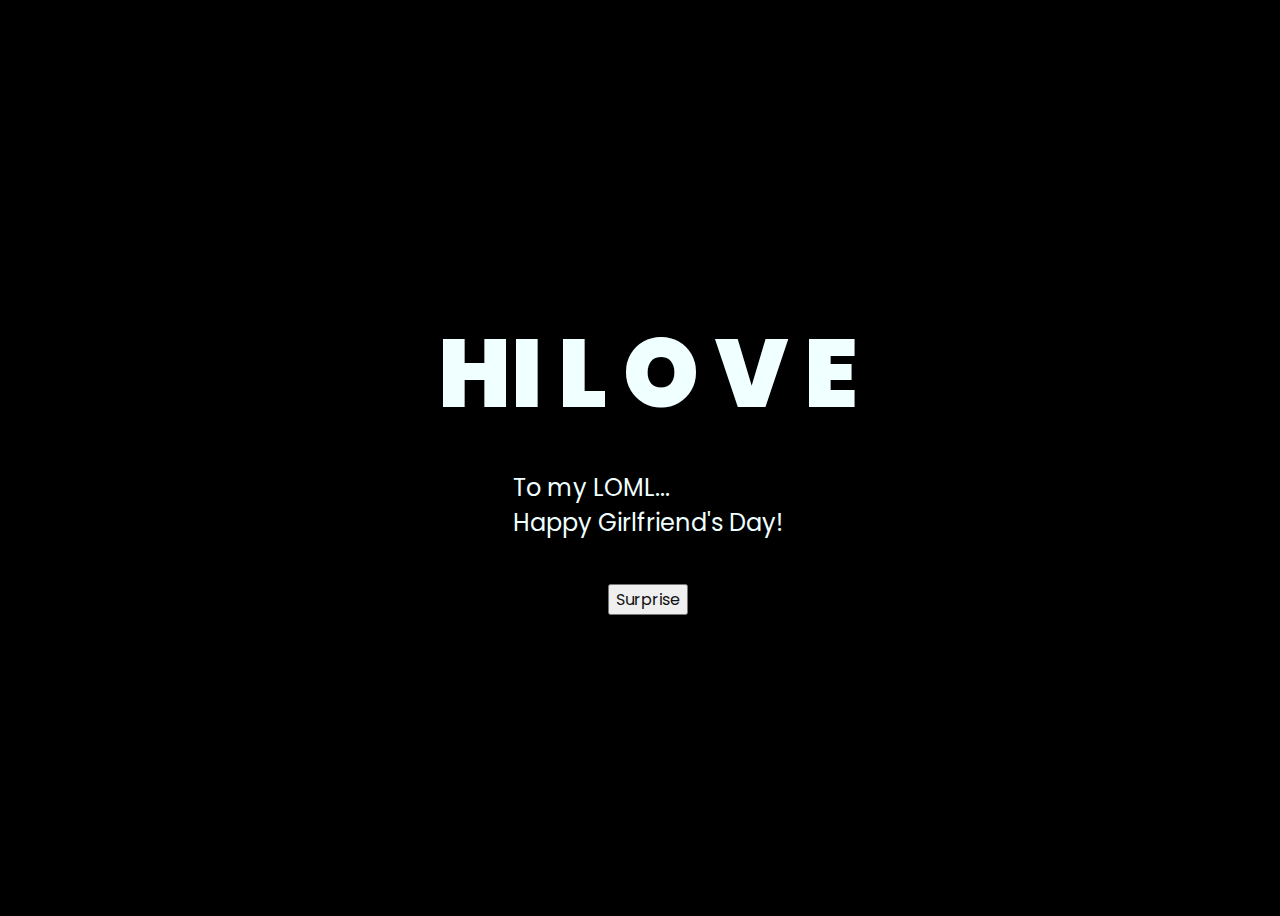
<file: index.html>
<!DOCTYPE html>
<html lang="en">

<head>
    <meta charset="UTF-8">
    <meta http-equiv="X-UA-Compatible" content="IE=edge">
    <meta name="viewport" content="width=device-width, initial-scale=1.0">
    <link rel="stylesheet" href="style.css">
    <link rel="icon" href="flowers.png" type="image/x-icon">
    <title>Flowers</title>
</head>

<body>
    <div class="greetings">
        <!-- silahkan menambah kata sesuai keinginan dengan <span>text...</span -->
        <span>HI</span>
        <span>L</span>
        <span>O</span>
        <span>V</span>
        <span>E</span>
    </div>
    <div class="description">

        <p>To my LOML... <br>
            Happy Girlfriend's Day! <br>
            <span></span>
        </p>

    </div>
    </div>
    <div class="button">
        <button>
            <a href="flower.html">Surprise</a>
        </button>

    </div>
</body>

</html>
</file>
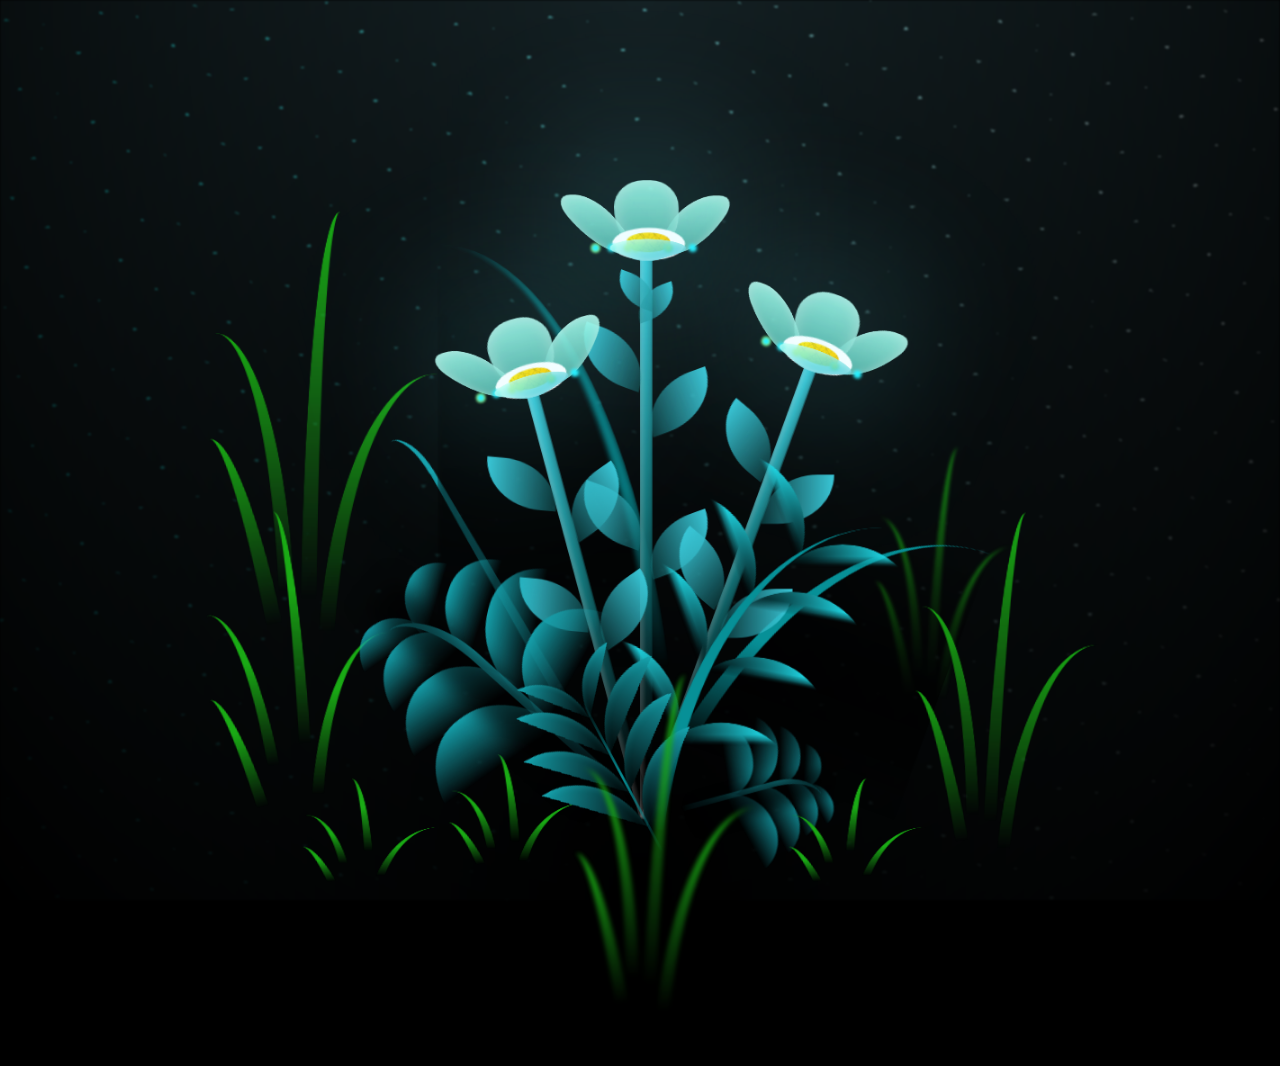
<file: flower.html>
<!DOCTYPE html>
<html lang="en">

<head>
    <meta charset="UTF-8">
    <meta http-equiv="X-UA-Compatible" content="IE=edge">
    <meta name="viewport" content="width=device-width, initial-scale=1.0">
    <link rel="stylesheet" href="main.css">
    <link rel="icon" href="flowers.png" type="image/x-icon">
    <title>Flowers for my Girlfriend</title>
</head>

<body class="container">
    <div class="night"></div>
    <div class="flowers">
        <div class="flower flower--1">
            <div class="flower__leafs flower__leafs--1">
                <div class="flower__leaf flower__leaf--1"></div>
                <div class="flower__leaf flower__leaf--2"></div>
                <div class="flower__leaf flower__leaf--3"></div>
                <div class="flower__leaf flower__leaf--4"></div>
                <div class="flower__white-circle"></div>

                <div class="flower__light flower__light--1"></div>
                <div class="flower__light flower__light--2"></div>
                <div class="flower__light flower__light--3"></div>
                <div class="flower__light flower__light--4"></div>
                <div class="flower__light flower__light--5"></div>
                <div class="flower__light flower__light--6"></div>
                <div class="flower__light flower__light--7"></div>
                <div class="flower__light flower__light--8"></div>

            </div>
            <div class="flower__line">
                <div class="flower__line__leaf flower__line__leaf--1"></div>
                <div class="flower__line__leaf flower__line__leaf--2"></div>
                <div class="flower__line__leaf flower__line__leaf--3"></div>
                <div class="flower__line__leaf flower__line__leaf--4"></div>
                <div class="flower__line__leaf flower__line__leaf--5"></div>
                <div class="flower__line__leaf flower__line__leaf--6"></div>
            </div>
        </div>

        <div class="flower flower--2">
            <div class="flower__leafs flower__leafs--2">
                <div class="flower__leaf flower__leaf--1"></div>
                <div class="flower__leaf flower__leaf--2"></div>
                <div class="flower__leaf flower__leaf--3"></div>
                <div class="flower__leaf flower__leaf--4"></div>
                <div class="flower__white-circle"></div>

                <div class="flower__light flower__light--1"></div>
                <div class="flower__light flower__light--2"></div>
                <div class="flower__light flower__light--3"></div>
                <div class="flower__light flower__light--4"></div>
                <div class="flower__light flower__light--5"></div>
                <div class="flower__light flower__light--6"></div>
                <div class="flower__light flower__light--7"></div>
                <div class="flower__light flower__light--8"></div>

            </div>
            <div class="flower__line">
                <div class="flower__line__leaf flower__line__leaf--1"></div>
                <div class="flower__line__leaf flower__line__leaf--2"></div>
                <div class="flower__line__leaf flower__line__leaf--3"></div>
                <div class="flower__line__leaf flower__line__leaf--4"></div>
            </div>
        </div>

        <div class="flower flower--3">
            <div class="flower__leafs flower__leafs--3">
                <div class="flower__leaf flower__leaf--1"></div>
                <div class="flower__leaf flower__leaf--2"></div>
                <div class="flower__leaf flower__leaf--3"></div>
                <div class="flower__leaf flower__leaf--4"></div>
                <div class="flower__white-circle"></div>

                <div class="flower__light flower__light--1"></div>
                <div class="flower__light flower__light--2"></div>
                <div class="flower__light flower__light--3"></div>
                <div class="flower__light flower__light--4"></div>
                <div class="flower__light flower__light--5"></div>
                <div class="flower__light flower__light--6"></div>
                <div class="flower__light flower__light--7"></div>
                <div class="flower__light flower__light--8"></div>

            </div>
            <div class="flower__line">
                <div class="flower__line__leaf flower__line__leaf--1"></div>
                <div class="flower__line__leaf flower__line__leaf--2"></div>
                <div class="flower__line__leaf flower__line__leaf--3"></div>
                <div class="flower__line__leaf flower__line__leaf--4"></div>
            </div>
        </div>

        <div class="grow-ans" style="--d:1.2s">
            <div class="flower__g-long">
                <div class="flower__g-long__top"></div>
                <div class="flower__g-long__bottom"></div>
            </div>
        </div>

        <div class="growing-grass">
            <div class="flower__grass flower__grass--1">
                <div class="flower__grass--top"></div>
                <div class="flower__grass--bottom"></div>
                <div class="flower__grass__leaf flower__grass__leaf--1"></div>
                <div class="flower__grass__leaf flower__grass__leaf--2"></div>
                <div class="flower__grass__leaf flower__grass__leaf--3"></div>
                <div class="flower__grass__leaf flower__grass__leaf--4"></div>
                <div class="flower__grass__leaf flower__grass__leaf--5"></div>
                <div class="flower__grass__leaf flower__grass__leaf--6"></div>
                <div class="flower__grass__leaf flower__grass__leaf--7"></div>
                <div class="flower__grass__leaf flower__grass__leaf--8"></div>
                <div class="flower__grass__overlay"></div>
            </div>
        </div>

        <div class="growing-grass">
            <div class="flower__grass flower__grass--2">
                <div class="flower__grass--top"></div>
                <div class="flower__grass--bottom"></div>
                <div class="flower__grass__leaf flower__grass__leaf--1"></div>
                <div class="flower__grass__leaf flower__grass__leaf--2"></div>
                <div class="flower__grass__leaf flower__grass__leaf--3"></div>
                <div class="flower__grass__leaf flower__grass__leaf--4"></div>
                <div class="flower__grass__leaf flower__grass__leaf--5"></div>
                <div class="flower__grass__leaf flower__grass__leaf--6"></div>
                <div class="flower__grass__leaf flower__grass__leaf--7"></div>
                <div class="flower__grass__leaf flower__grass__leaf--8"></div>
                <div class="flower__grass__overlay"></div>
            </div>
        </div>

        <div class="grow-ans" style="--d:2.4s">
            <div class="flower__g-right flower__g-right--1">
                <div class="leaf"></div>
            </div>
        </div>

        <div class="grow-ans" style="--d:2.8s">
            <div class="flower__g-right flower__g-right--2">
                <div class="leaf"></div>
            </div>
        </div>

        <div class="grow-ans" style="--d:2.8s">
            <div class="flower__g-front">
                <div class="flower__g-front__leaf-wrapper flower__g-front__leaf-wrapper--1">
                    <div class="flower__g-front__leaf"></div>
                </div>
                <div class="flower__g-front__leaf-wrapper flower__g-front__leaf-wrapper--2">
                    <div class="flower__g-front__leaf"></div>
                </div>
                <div class="flower__g-front__leaf-wrapper flower__g-front__leaf-wrapper--3">
                    <div class="flower__g-front__leaf"></div>
                </div>
                <div class="flower__g-front__leaf-wrapper flower__g-front__leaf-wrapper--4">
                    <div class="flower__g-front__leaf"></div>
                </div>
                <div class="flower__g-front__leaf-wrapper flower__g-front__leaf-wrapper--5">
                    <div class="flower__g-front__leaf"></div>
                </div>
                <div class="flower__g-front__leaf-wrapper flower__g-front__leaf-wrapper--6">
                    <div class="flower__g-front__leaf"></div>
                </div>
                <div class="flower__g-front__leaf-wrapper flower__g-front__leaf-wrapper--7">
                    <div class="flower__g-front__leaf"></div>
                </div>
                <div class="flower__g-front__leaf-wrapper flower__g-front__leaf-wrapper--8">
                    <div class="flower__g-front__leaf"></div>
                </div>
                <div class="flower__g-front__line"></div>
            </div>
        </div>

        <div class="grow-ans" style="--d:3.2s">
            <div class="flower__g-fr">
                <div class="leaf"></div>
                <div class="flower__g-fr__leaf flower__g-fr__leaf--1"></div>
                <div class="flower__g-fr__leaf flower__g-fr__leaf--2"></div>
                <div class="flower__g-fr__leaf flower__g-fr__leaf--3"></div>
                <div class="flower__g-fr__leaf flower__g-fr__leaf--4"></div>
                <div class="flower__g-fr__leaf flower__g-fr__leaf--5"></div>
                <div class="flower__g-fr__leaf flower__g-fr__leaf--6"></div>
                <div class="flower__g-fr__leaf flower__g-fr__leaf--7"></div>
                <div class="flower__g-fr__leaf flower__g-fr__leaf--8"></div>
            </div>
        </div>

        <div class="long-g long-g--0">
            <div class="grow-ans" style="--d:3s">
                <div class="leaf leaf--0"></div>
            </div>
            <div class="grow-ans" style="--d:2.2s">
                <div class="leaf leaf--1"></div>
            </div>
            <div class="grow-ans" style="--d:3.4s">
                <div class="leaf leaf--2"></div>
            </div>
            <div class="grow-ans" style="--d:3.6s">
                <div class="leaf leaf--3"></div>
            </div>
        </div>

        <div class="long-g long-g--1">
            <div class="grow-ans" style="--d:3.6s">
                <div class="leaf leaf--0"></div>
            </div>
            <div class="grow-ans" style="--d:3.8s">
                <div class="leaf leaf--1"></div>
            </div>
            <div class="grow-ans" style="--d:4s">
                <div class="leaf leaf--2"></div>
            </div>
            <div class="grow-ans" style="--d:4.2s">
                <div class="leaf leaf--3"></div>
            </div>
        </div>

        <div class="long-g long-g--2">
            <div class="grow-ans" style="--d:4s">
                <div class="leaf leaf--0"></div>
            </div>
            <div class="grow-ans" style="--d:4.2s">
                <div class="leaf leaf--1"></div>
            </div>
            <div class="grow-ans" style="--d:4.4s">
                <div class="leaf leaf--2"></div>
            </div>
            <div class="grow-ans" style="--d:4.6s">
                <div class="leaf leaf--3"></div>
            </div>
        </div>

        <div class="long-g long-g--3">
            <div class="grow-ans" style="--d:4s">
                <div class="leaf leaf--0"></div>
            </div>
            <div class="grow-ans" style="--d:4.2s">
                <div class="leaf leaf--1"></div>
            </div>
            <div class="grow-ans" style="--d:3s">
                <div class="leaf leaf--2"></div>
            </div>
            <div class="grow-ans" style="--d:3.6s">
                <div class="leaf leaf--3"></div>
            </div>
        </div>

        <div class="long-g long-g--4">
            <div class="grow-ans" style="--d:4s">
                <div class="leaf leaf--0"></div>
            </div>
            <div class="grow-ans" style="--d:4.2s">
                <div class="leaf leaf--1"></div>
            </div>
            <div class="grow-ans" style="--d:3s">
                <div class="leaf leaf--2"></div>
            </div>
            <div class="grow-ans" style="--d:3.6s">
                <div class="leaf leaf--3"></div>
            </div>
        </div>

        <div class="long-g long-g--5">
            <div class="grow-ans" style="--d:4s">
                <div class="leaf leaf--0"></div>
            </div>
            <div class="grow-ans" style="--d:4.2s">
                <div class="leaf leaf--1"></div>
            </div>
            <div class="grow-ans" style="--d:3s">
                <div class="leaf leaf--2"></div>
            </div>
            <div class="grow-ans" style="--d:3.6s">
                <div class="leaf leaf--3"></div>
            </div>
        </div>

        <div class="long-g long-g--6">
            <div class="grow-ans" style="--d:4.2s">
                <div class="leaf leaf--0"></div>
            </div>
            <div class="grow-ans" style="--d:4.4s">
                <div class="leaf leaf--1"></div>
            </div>
            <div class="grow-ans" style="--d:4.6s">
                <div class="leaf leaf--2"></div>
            </div>
            <div class="grow-ans" style="--d:4.8s">
                <div class="leaf leaf--3"></div>
            </div>
        </div>

        <div class="long-g long-g--7">
            <div class="grow-ans" style="--d:3s">
                <div class="leaf leaf--0"></div>
            </div>
            <div class="grow-ans" style="--d:3.2s">
                <div class="leaf leaf--1"></div>
            </div>
            <div class="grow-ans" style="--d:3.5s">
                <div class="leaf leaf--2"></div>
            </div>
            <div class="grow-ans" style="--d:3.6s">
                <div class="leaf leaf--3"></div>
            </div>
        </div>
    </div>
    <script src="main.js"></script>
</body>

</html>
</file>
<file: style.css>
@import url('https://fonts.googleapis.com/css2?family=Poppins:ital,wght@0,500;1,900&display=swap');
*{
    font-family: 'Poppins',cursive;
}
body{
    color: azure;
    width: 100%;
    height: 100vh;
    display: flex;
    flex-direction: column;
    align-items: center;
    justify-content: center;
    background-color: black;
}
.greetings{
    font-size: 6rem;
    font-weight: 900;
}
.greetings > span{
    animation: glow 2.5s ease-in-out infinite;
}
@keyframes glow{
    0%, 100%{
        color: #fff;
        text-shadow: 0 0 12px #39c6d6, 0 0 50px #39c6d6, 0 0 100px #39c6d6;
    }
    10%, 90%{
        color: #111;
        text-shadow: none;
    }
}
.greetings > span:nth-child(2){
    animation-delay: .2s ;
}
.greetings > span:nth-child(3){
    animation-delay: .4s ;
}
.greetings > span:nth-child(4){
    animation-delay: .6s;
}
.greetings > span:nth-child(5){
    animation-delay: .8s;
}

.description{
    font-size: 1.5rem;
    margin-bottom: 20px;
}

.button a{
    text-decoration: none;
    font-size: 1rem;
    color: #111;
}

@media screen and (max-width:574px){
    .greetings{
        display: block;
        font-size: 3rem;
        font-weight: 500;
        text-align: center;
    }
    .description{
        font-size: 1px;
        font-family: fantasy;
    }
    
    .button a{
        font-size: .5rem;
    }
}

p span:before {
    content: '';
    animation: gerak infinite 10s ease;
    transform: translateY(-50%);
    color: lightyellow;
    font-size: 25px;
}

@keyframes gerak {
    0% {
        content: 'I have a gift for you';
    }
    50% {
        content: '- Ivan';
    }
    100% {
        content: 'Click the button ↓';
    }
}
</file>
<file: main.css>
*,
*::after,
*::before {
  padding: 0;
  margin: 0;
  box-sizing: border-box;
}

:root {
  --dark-color: #000;
}

body {
  display: flex;
  align-items: flex-end;
  justify-content: center;
  min-height: 100vh;
  background-color: var(--dark-color);
  overflow: hidden;
  perspective: 1000px;
}

.night {
  position: fixed;
  left: 50%;
  top: 0;
  transform: translateX(-50%);
  width: 100%;
  height: 100%;
  filter: blur(0.1vmin);
  background-image: radial-gradient(
      ellipse at top,
      transparent 0%,
      var(--dark-color)
    ),
    radial-gradient(
      ellipse at bottom,
      var(--dark-color),
      rgba(145, 233, 255, 0.2)
    ),
    repeating-linear-gradient(
      220deg,
      rgb(0, 0, 0) 0px,
      rgb(0, 0, 0) 19px,
      transparent 19px,
      transparent 22px
    ),
    repeating-linear-gradient(
      189deg,
      rgb(0, 0, 0) 0px,
      rgb(0, 0, 0) 19px,
      transparent 19px,
      transparent 22px
    ),
    repeating-linear-gradient(
      148deg,
      rgb(0, 0, 0) 0px,
      rgb(0, 0, 0) 19px,
      transparent 19px,
      transparent 22px
    ),
    linear-gradient(90deg, rgb(0, 255, 250), rgb(240, 240, 240));
}

.flowers {
  position: relative;
  transform: scale(0.9);
}

.flower {
  position: absolute;
  bottom: 10vmin;
  transform-origin: bottom center;
  z-index: 10;
  --fl-speed: 0.8s;
}
.flower--1 {
  -webkit-animation: moving-flower-1 4s linear infinite;
  animation: moving-flower-1 4s linear infinite;
}
.flower--1 .flower__line {
  height: 70vmin;
  -webkit-animation-delay: 0.3s;
  animation-delay: 0.3s;
}
.flower--1 .flower__line__leaf--1 {
  -webkit-animation: blooming-leaf-right var(--fl-speed) 1.6s backwards;
  animation: blooming-leaf-right var(--fl-speed) 1.6s backwards;
}
.flower--1 .flower__line__leaf--2 {
  -webkit-animation: blooming-leaf-right var(--fl-speed) 1.4s backwards;
  animation: blooming-leaf-right var(--fl-speed) 1.4s backwards;
}
.flower--1 .flower__line__leaf--3 {
  -webkit-animation: blooming-leaf-left var(--fl-speed) 1.2s backwards;
  animation: blooming-leaf-left var(--fl-speed) 1.2s backwards;
}
.flower--1 .flower__line__leaf--4 {
  -webkit-animation: blooming-leaf-left var(--fl-speed) 1s backwards;
  animation: blooming-leaf-left var(--fl-speed) 1s backwards;
}
.flower--1 .flower__line__leaf--5 {
  -webkit-animation: blooming-leaf-right var(--fl-speed) 1.8s backwards;
  animation: blooming-leaf-right var(--fl-speed) 1.8s backwards;
}
.flower--1 .flower__line__leaf--6 {
  -webkit-animation: blooming-leaf-left var(--fl-speed) 2s backwards;
  animation: blooming-leaf-left var(--fl-speed) 2s backwards;
}
.flower--2 {
  left: 50%;
  transform: rotate(20deg);
  -webkit-animation: moving-flower-2 4s linear infinite;
  animation: moving-flower-2 4s linear infinite;
}
.flower--2 .flower__line {
  height: 60vmin;
  -webkit-animation-delay: 0.6s;
  animation-delay: 0.6s;
}
.flower--2 .flower__line__leaf--1 {
  -webkit-animation: blooming-leaf-right var(--fl-speed) 1.9s backwards;
  animation: blooming-leaf-right var(--fl-speed) 1.9s backwards;
}
.flower--2 .flower__line__leaf--2 {
  -webkit-animation: blooming-leaf-right var(--fl-speed) 1.7s backwards;
  animation: blooming-leaf-right var(--fl-speed) 1.7s backwards;
}
.flower--2 .flower__line__leaf--3 {
  -webkit-animation: blooming-leaf-left var(--fl-speed) 1.5s backwards;
  animation: blooming-leaf-left var(--fl-speed) 1.5s backwards;
}
.flower--2 .flower__line__leaf--4 {
  -webkit-animation: blooming-leaf-left var(--fl-speed) 1.3s backwards;
  animation: blooming-leaf-left var(--fl-speed) 1.3s backwards;
}
.flower--3 {
  left: 50%;
  transform: rotate(-15deg);
  -webkit-animation: moving-flower-3 4s linear infinite;
  animation: moving-flower-3 4s linear infinite;
}
.flower--3 .flower__line {
  -webkit-animation-delay: 0.9s;
  animation-delay: 0.9s;
}
.flower--3 .flower__line__leaf--1 {
  -webkit-animation: blooming-leaf-right var(--fl-speed) 2.5s backwards;
  animation: blooming-leaf-right var(--fl-speed) 2.5s backwards;
}
.flower--3 .flower__line__leaf--2 {
  -webkit-animation: blooming-leaf-right var(--fl-speed) 2.3s backwards;
  animation: blooming-leaf-right var(--fl-speed) 2.3s backwards;
}
.flower--3 .flower__line__leaf--3 {
  -webkit-animation: blooming-leaf-left var(--fl-speed) 2.1s backwards;
  animation: blooming-leaf-left var(--fl-speed) 2.1s backwards;
}
.flower--3 .flower__line__leaf--4 {
  -webkit-animation: blooming-leaf-left var(--fl-speed) 1.9s backwards;
  animation: blooming-leaf-left var(--fl-speed) 1.9s backwards;
}
.flower__leafs {
  position: relative;
  -webkit-animation: blooming-flower 2s backwards;
  animation: blooming-flower 2s backwards;
}
.flower__leafs--1 {
  -webkit-animation-delay: 1.1s;
  animation-delay: 1.1s;
}
.flower__leafs--2 {
  -webkit-animation-delay: 1.4s;
  animation-delay: 1.4s;
}
.flower__leafs--3 {
  -webkit-animation-delay: 1.7s;
  animation-delay: 1.7s;
}
.flower__leafs::after {
  content: "";
  position: absolute;
  left: 0;
  top: 0;
  transform: translate(-50%, -100%);
  width: 8vmin;
  height: 8vmin;
  background-color: #6bf0ff;
  filter: blur(10vmin);
}
.flower__leaf {
  position: absolute;
  bottom: 0;
  left: 50%;
  width: 8vmin;
  height: 11vmin;
  border-radius: 51% 49% 47% 53%/44% 45% 55% 69%;
  background-color: #a7ffee;
  background-image: linear-gradient(to top, #54b8aa, #a7ffee);
  transform-origin: bottom center;
  opacity: 0.9;
  box-shadow: inset 0 0 2vmin rgba(255, 255, 255, 0.5);
}
.flower__leaf--1 {
  transform: translate(-10%, 1%) rotateY(40deg) rotateX(-50deg);
}
.flower__leaf--2 {
  transform: translate(-50%, -4%) rotateX(40deg);
}
.flower__leaf--3 {
  transform: translate(-90%, 0%) rotateY(45deg) rotateX(50deg);
}
.flower__leaf--4 {
  width: 8vmin;
  height: 8vmin;
  transform-origin: bottom left;
  border-radius: 4vmin 10vmin 4vmin 4vmin;
  transform: translate(0%, 18%) rotateX(70deg) rotate(-43deg);
  background-image: linear-gradient(to top, #39c6d6, #a7ffee);
  z-index: 1;
  opacity: 0.8;
}
.flower__white-circle {
  position: absolute;
  left: -3.5vmin;
  top: -3vmin;
  width: 9vmin;
  height: 4vmin;
  border-radius: 50%;
  background-color: #fff;
}
.flower__white-circle::after {
  content: "";
  position: absolute;
  left: 50%;
  top: 45%;
  transform: translate(-50%, -50%);
  width: 60%;
  height: 60%;
  border-radius: inherit;
  background-image: repeating-linear-gradient(
      135deg,
      rgba(0, 0, 0, 0.03) 0px,
      rgba(0, 0, 0, 0.03) 1px,
      transparent 1px,
      transparent 12px
    ),
    repeating-linear-gradient(
      45deg,
      rgba(0, 0, 0, 0.03) 0px,
      rgba(0, 0, 0, 0.03) 1px,
      transparent 1px,
      transparent 12px
    ),
    repeating-linear-gradient(
      67.5deg,
      rgba(0, 0, 0, 0.03) 0px,
      rgba(0, 0, 0, 0.03) 1px,
      transparent 1px,
      transparent 12px
    ),
    repeating-linear-gradient(
      135deg,
      rgba(0, 0, 0, 0.03) 0px,
      rgba(0, 0, 0, 0.03) 1px,
      transparent 1px,
      transparent 12px
    ),
    repeating-linear-gradient(
      45deg,
      rgba(0, 0, 0, 0.03) 0px,
      rgba(0, 0, 0, 0.03) 1px,
      transparent 1px,
      transparent 12px
    ),
    repeating-linear-gradient(
      112.5deg,
      rgba(0, 0, 0, 0.03) 0px,
      rgba(0, 0, 0, 0.03) 1px,
      transparent 1px,
      transparent 12px
    ),
    repeating-linear-gradient(
      112.5deg,
      rgba(0, 0, 0, 0.03) 0px,
      rgba(0, 0, 0, 0.03) 1px,
      transparent 1px,
      transparent 12px
    ),
    repeating-linear-gradient(
      45deg,
      rgba(0, 0, 0, 0.03) 0px,
      rgba(0, 0, 0, 0.03) 1px,
      transparent 1px,
      transparent 12px
    ),
    repeating-linear-gradient(
      22.5deg,
      rgba(0, 0, 0, 0.03) 0px,
      rgba(0, 0, 0, 0.03) 1px,
      transparent 1px,
      transparent 12px
    ),
    repeating-linear-gradient(
      45deg,
      rgba(0, 0, 0, 0.03) 0px,
      rgba(0, 0, 0, 0.03) 1px,
      transparent 1px,
      transparent 12px
    ),
    repeating-linear-gradient(
      22.5deg,
      rgba(0, 0, 0, 0.03) 0px,
      rgba(0, 0, 0, 0.03) 1px,
      transparent 1px,
      transparent 12px
    ),
    repeating-linear-gradient(
      135deg,
      rgba(0, 0, 0, 0.03) 0px,
      rgba(0, 0, 0, 0.03) 1px,
      transparent 1px,
      transparent 12px
    ),
    repeating-linear-gradient(
      157.5deg,
      rgba(0, 0, 0, 0.03) 0px,
      rgba(0, 0, 0, 0.03) 1px,
      transparent 1px,
      transparent 12px
    ),
    repeating-linear-gradient(
      67.5deg,
      rgba(0, 0, 0, 0.03) 0px,
      rgba(0, 0, 0, 0.03) 1px,
      transparent 1px,
      transparent 12px
    ),
    repeating-linear-gradient(
      67.5deg,
      rgba(0, 0, 0, 0.03) 0px,
      rgba(0, 0, 0, 0.03) 1px,
      transparent 1px,
      transparent 12px
    ),
    linear-gradient(90deg, rgb(255, 235, 18), rgb(255, 206, 0));
}
.flower__line {
  height: 55vmin;
  width: 1.5vmin;
  background-image: linear-gradient(
      to left,
      rgba(0, 0, 0, 0.2),
      transparent,
      rgba(255, 255, 255, 0.2)
    ),
    linear-gradient(to top, transparent 10%, #14757a, #39c6d6);
  box-shadow: inset 0 0 2px rgba(0, 0, 0, 0.5);
  -webkit-animation: grow-flower-tree 4s backwards;
  animation: grow-flower-tree 4s backwards;
}
.flower__line__leaf {
  --w: 7vmin;
  --h: calc(var(--w) + 2vmin);
  position: absolute;
  top: 20%;
  left: 90%;
  width: var(--w);
  height: var(--h);
  border-top-right-radius: var(--h);
  border-bottom-left-radius: var(--h);
  background-image: linear-gradient(to top, rgba(20, 117, 122, 0.4), #39c6d6);
}
.flower__line__leaf--1 {
  transform: rotate(70deg) rotateY(30deg);
}
.flower__line__leaf--2 {
  top: 45%;
  transform: rotate(70deg) rotateY(30deg);
}
.flower__line__leaf--3,
.flower__line__leaf--4,
.flower__line__leaf--6 {
  border-top-right-radius: 0;
  border-bottom-left-radius: 0;
  border-top-left-radius: var(--h);
  border-bottom-right-radius: var(--h);
  left: -460%;
  top: 12%;
  transform: rotate(-70deg) rotateY(30deg);
}
.flower__line__leaf--4 {
  top: 40%;
}
.flower__line__leaf--5 {
  top: 0;
  transform-origin: left;
  transform: rotate(70deg) rotateY(30deg) scale(0.6);
}
.flower__line__leaf--6 {
  top: -2%;
  left: -450%;
  transform-origin: right;
  transform: rotate(-70deg) rotateY(30deg) scale(0.6);
}
.flower__light {
  position: absolute;
  bottom: 0vmin;
  width: 1vmin;
  height: 1vmin;
  background-color: rgb(255, 251, 0);
  border-radius: 50%;
  filter: blur(0.2vmin);
  -webkit-animation: light-ans 4s linear infinite backwards;
  animation: light-ans 4s linear infinite backwards;
}
.flower__light:nth-child(odd) {
  background-color: #23f0ff;
}
.flower__light--1 {
  left: -2vmin;
  -webkit-animation-delay: 1s;
  animation-delay: 1s;
}
.flower__light--2 {
  left: 3vmin;
  -webkit-animation-delay: 0.5s;
  animation-delay: 0.5s;
}
.flower__light--3 {
  left: -6vmin;
  -webkit-animation-delay: 0.3s;
  animation-delay: 0.3s;
}
.flower__light--4 {
  left: 6vmin;
  -webkit-animation-delay: 0.9s;
  animation-delay: 0.9s;
}
.flower__light--5 {
  left: -1vmin;
  -webkit-animation-delay: 1.5s;
  animation-delay: 1.5s;
}
.flower__light--6 {
  left: -4vmin;
  -webkit-animation-delay: 3s;
  animation-delay: 3s;
}
.flower__light--7 {
  left: 3vmin;
  -webkit-animation-delay: 2s;
  animation-delay: 2s;
}
.flower__light--8 {
  left: -6vmin;
  -webkit-animation-delay: 3.5s;
  animation-delay: 3.5s;
}
.flower__grass {
  --c: #159faa;
  --line-w: 1.5vmin;
  position: absolute;
  bottom: 12vmin;
  left: -7vmin;
  display: flex;
  flex-direction: column;
  align-items: flex-end;
  z-index: 20;
  transform-origin: bottom center;
  transform: rotate(-48deg) rotateY(40deg);
}
.flower__grass--1 {
  -webkit-animation: moving-grass 2s linear infinite;
  animation: moving-grass 2s linear infinite;
}
.flower__grass--2 {
  left: 2vmin;
  bottom: 10vmin;
  transform: scale(0.5) rotate(75deg) rotateX(10deg) rotateY(-200deg);
  opacity: 0.8;
  z-index: 0;
  -webkit-animation: moving-grass--2 1.5s linear infinite;
  animation: moving-grass--2 1.5s linear infinite;
}
.flower__grass--top {
  width: 7vmin;
  height: 10vmin;
  border-top-right-radius: 100%;
  border-right: var(--line-w) solid var(--c);
  transform-origin: bottom center;
  transform: rotate(-2deg);
}
.flower__grass--bottom {
  margin-top: -2px;
  width: var(--line-w);
  height: 25vmin;
  background-image: linear-gradient(to top, transparent, var(--c));
}
.flower__grass__leaf {
  --size: 10vmin;
  position: absolute;
  width: calc(var(--size) * 2.1);
  height: var(--size);
  border-top-left-radius: var(--size);
  border-top-right-radius: var(--size);
  background-image: linear-gradient(
    to top,
    transparent,
    transparent 30%,
    var(--c)
  );
  z-index: 100;
}
.flower__grass__leaf--1 {
  top: -6%;
  left: 30%;
  --size: 6vmin;
  transform: rotate(-20deg);
  -webkit-animation: growing-grass-ans--1 2s 2.6s backwards;
  animation: growing-grass-ans--1 2s 2.6s backwards;
}
@-webkit-keyframes growing-grass-ans--1 {
  0% {
    transform-origin: bottom left;
    transform: rotate(-20deg) scale(0);
  }
}
@keyframes growing-grass-ans--1 {
  0% {
    transform-origin: bottom left;
    transform: rotate(-20deg) scale(0);
  }
}
.flower__grass__leaf--2 {
  top: -5%;
  left: -110%;
  --size: 6vmin;
  transform: rotate(10deg);
  -webkit-animation: growing-grass-ans--2 2s 2.4s linear backwards;
  animation: growing-grass-ans--2 2s 2.4s linear backwards;
}
@-webkit-keyframes growing-grass-ans--2 {
  0% {
    transform-origin: bottom right;
    transform: rotate(10deg) scale(0);
  }
}
@keyframes growing-grass-ans--2 {
  0% {
    transform-origin: bottom right;
    transform: rotate(10deg) scale(0);
  }
}
.flower__grass__leaf--3 {
  top: 5%;
  left: 60%;
  --size: 8vmin;
  transform: rotate(-18deg) rotateX(-20deg);
  -webkit-animation: growing-grass-ans--3 2s 2.2s linear backwards;
  animation: growing-grass-ans--3 2s 2.2s linear backwards;
}
@-webkit-keyframes growing-grass-ans--3 {
  0% {
    transform-origin: bottom left;
    transform: rotate(-18deg) rotateX(-20deg) scale(0);
  }
}
@keyframes growing-grass-ans--3 {
  0% {
    transform-origin: bottom left;
    transform: rotate(-18deg) rotateX(-20deg) scale(0);
  }
}
.flower__grass__leaf--4 {
  top: 6%;
  left: -135%;
  --size: 8vmin;
  transform: rotate(2deg);
  -webkit-animation: growing-grass-ans--4 2s 2s linear backwards;
  animation: growing-grass-ans--4 2s 2s linear backwards;
}
@-webkit-keyframes growing-grass-ans--4 {
  0% {
    transform-origin: bottom right;
    transform: rotate(2deg) scale(0);
  }
}
@keyframes growing-grass-ans--4 {
  0% {
    transform-origin: bottom right;
    transform: rotate(2deg) scale(0);
  }
}
.flower__grass__leaf--5 {
  top: 20%;
  left: 60%;
  --size: 10vmin;
  transform: rotate(-24deg) rotateX(-20deg);
  -webkit-animation: growing-grass-ans--5 2s 1.8s linear backwards;
  animation: growing-grass-ans--5 2s 1.8s linear backwards;
}
@-webkit-keyframes growing-grass-ans--5 {
  0% {
    transform-origin: bottom left;
    transform: rotate(-24deg) rotateX(-20deg) scale(0);
  }
}
@keyframes growing-grass-ans--5 {
  0% {
    transform-origin: bottom left;
    transform: rotate(-24deg) rotateX(-20deg) scale(0);
  }
}
.flower__grass__leaf--6 {
  top: 22%;
  left: -180%;
  --size: 10vmin;
  transform: rotate(10deg);
  -webkit-animation: growing-grass-ans--6 2s 1.6s linear backwards;
  animation: growing-grass-ans--6 2s 1.6s linear backwards;
}
@-webkit-keyframes growing-grass-ans--6 {
  0% {
    transform-origin: bottom right;
    transform: rotate(10deg) scale(0);
  }
}
@keyframes growing-grass-ans--6 {
  0% {
    transform-origin: bottom right;
    transform: rotate(10deg) scale(0);
  }
}
.flower__grass__leaf--7 {
  top: 39%;
  left: 70%;
  --size: 10vmin;
  transform: rotate(-10deg);
  -webkit-animation: growing-grass-ans--7 2s 1.4s linear backwards;
  animation: growing-grass-ans--7 2s 1.4s linear backwards;
}
@-webkit-keyframes growing-grass-ans--7 {
  0% {
    transform-origin: bottom left;
    transform: rotate(-10deg) scale(0);
  }
}
@keyframes growing-grass-ans--7 {
  0% {
    transform-origin: bottom left;
    transform: rotate(-10deg) scale(0);
  }
}
.flower__grass__leaf--8 {
  top: 40%;
  left: -215%;
  --size: 11vmin;
  transform: rotate(10deg);
  -webkit-animation: growing-grass-ans--8 2s 1.2s linear backwards;
  animation: growing-grass-ans--8 2s 1.2s linear backwards;
}
@-webkit-keyframes growing-grass-ans--8 {
  0% {
    transform-origin: bottom right;
    transform: rotate(10deg) scale(0);
  }
}
@keyframes growing-grass-ans--8 {
  0% {
    transform-origin: bottom right;
    transform: rotate(10deg) scale(0);
  }
}
.flower__grass__overlay {
  position: absolute;
  top: -10%;
  right: 0%;
  width: 100%;
  height: 100%;
  background-color: rgba(0, 0, 0, 0.6);
  filter: blur(1.5vmin);
  z-index: 100;
}
.flower__g-long {
  --w: 2vmin;
  --h: 6vmin;
  --c: #159faa;
  position: absolute;
  bottom: 10vmin;
  left: -3vmin;
  transform-origin: bottom center;
  transform: rotate(-30deg) rotateY(-20deg);
  display: flex;
  flex-direction: column;
  align-items: flex-end;
  -webkit-animation: flower-g-long-ans 3s linear infinite;
  animation: flower-g-long-ans 3s linear infinite;
}
@-webkit-keyframes flower-g-long-ans {
  0%,
  100% {
    transform: rotate(-30deg) rotateY(-20deg);
  }
  50% {
    transform: rotate(-32deg) rotateY(-20deg);
  }
}
@keyframes flower-g-long-ans {
  0%,
  100% {
    transform: rotate(-30deg) rotateY(-20deg);
  }
  50% {
    transform: rotate(-32deg) rotateY(-20deg);
  }
}
.flower__g-long__top {
  top: calc(var(--h) * -1);
  width: calc(var(--w) + 1vmin);
  height: var(--h);
  border-top-right-radius: 100%;
  border-right: 0.7vmin solid var(--c);
  transform: translate(-0.7vmin, 1vmin);
}
.flower__g-long__bottom {
  width: var(--w);
  height: 50vmin;
  transform-origin: bottom center;
  background-image: linear-gradient(to top, transparent 30%, var(--c));
  box-shadow: inset 0 0 2px rgba(0, 0, 0, 0.5);
  -webkit-clip-path: polygon(35% 0, 65% 1%, 100% 100%, 0% 100%);
  clip-path: polygon(35% 0, 65% 1%, 100% 100%, 0% 100%);
}
.flower__g-right {
  position: absolute;
  bottom: 6vmin;
  left: -2vmin;
  transform-origin: bottom left;
  transform: rotate(20deg);
}
.flower__g-right .leaf {
  width: 30vmin;
  height: 50vmin;
  border-top-left-radius: 100%;
  border-left: 2vmin solid #079097;
  background-image: linear-gradient(
    to bottom,
    transparent,
    var(--dark-color) 60%
  );
  -webkit-mask-image: linear-gradient(to top, transparent 30%, #079097 60%);
}
.flower__g-right--1 {
  -webkit-animation: flower-g-right-ans 2.5s linear infinite;
  animation: flower-g-right-ans 2.5s linear infinite;
}
.flower__g-right--2 {
  left: 5vmin;
  transform: rotateY(-180deg);
  -webkit-animation: flower-g-right-ans--2 3s linear infinite;
  animation: flower-g-right-ans--2 3s linear infinite;
}
.flower__g-right--2 .leaf {
  height: 75vmin;
  filter: blur(0.3vmin);
  opacity: 0.8;
}
@-webkit-keyframes flower-g-right-ans {
  0%,
  100% {
    transform: rotate(20deg);
  }
  50% {
    transform: rotate(24deg) rotateX(-20deg);
  }
}
@keyframes flower-g-right-ans {
  0%,
  100% {
    transform: rotate(20deg);
  }
  50% {
    transform: rotate(24deg) rotateX(-20deg);
  }
}
@-webkit-keyframes flower-g-right-ans--2 {
  0%,
  100% {
    transform: rotateY(-180deg) rotate(0deg) rotateX(-20deg);
  }
  50% {
    transform: rotateY(-180deg) rotate(6deg) rotateX(-20deg);
  }
}
@keyframes flower-g-right-ans--2 {
  0%,
  100% {
    transform: rotateY(-180deg) rotate(0deg) rotateX(-20deg);
  }
  50% {
    transform: rotateY(-180deg) rotate(6deg) rotateX(-20deg);
  }
}
.flower__g-front {
  position: absolute;
  bottom: 6vmin;
  left: 2.5vmin;
  z-index: 100;
  transform-origin: bottom center;
  transform: rotate(-28deg) rotateY(30deg) scale(1.04);
  -webkit-animation: flower__g-front-ans 2s linear infinite;
  animation: flower__g-front-ans 2s linear infinite;
}
@-webkit-keyframes flower__g-front-ans {
  0%,
  100% {
    transform: rotate(-28deg) rotateY(30deg) scale(1.04);
  }
  50% {
    transform: rotate(-35deg) rotateY(40deg) scale(1.04);
  }
}
@keyframes flower__g-front-ans {
  0%,
  100% {
    transform: rotate(-28deg) rotateY(30deg) scale(1.04);
  }
  50% {
    transform: rotate(-35deg) rotateY(40deg) scale(1.04);
  }
}
.flower__g-front__line {
  width: 0.3vmin;
  height: 20vmin;
  background-image: linear-gradient(
    to top,
    transparent,
    #079097,
    transparent 100%
  );
  position: relative;
}
.flower__g-front__leaf-wrapper {
  position: absolute;
  top: 0;
  left: 0;
  transform-origin: bottom left;
  transform: rotate(10deg);
}
.flower__g-front__leaf-wrapper:nth-child(even) {
  left: 0vmin;
  transform: rotateY(-180deg) rotate(5deg);
  -webkit-animation: flower__g-front__leaf-left-ans 1s ease-in backwards;
  animation: flower__g-front__leaf-left-ans 1s ease-in backwards;
}
.flower__g-front__leaf-wrapper:nth-child(odd) {
  -webkit-animation: flower__g-front__leaf-ans 1s ease-in backwards;
  animation: flower__g-front__leaf-ans 1s ease-in backwards;
}
.flower__g-front__leaf-wrapper--1 {
  top: -8vmin;
  transform: scale(0.7);
  -webkit-animation: flower__g-front__leaf-ans 1s 5.5s ease-in backwards !important;
  animation: flower__g-front__leaf-ans 1s 5.5s ease-in backwards !important;
}
.flower__g-front__leaf-wrapper--2 {
  top: -8vmin;
  transform: rotateY(-180deg) scale(0.7) !important;
  -webkit-animation: flower__g-front__leaf-left-ans-2 1s 4.6s ease-in backwards !important;
  animation: flower__g-front__leaf-left-ans-2 1s 4.6s ease-in backwards !important;
}
.flower__g-front__leaf-wrapper--3 {
  top: -3vmin;
  -webkit-animation: flower__g-front__leaf-ans 1s 4.6s ease-in backwards;
  animation: flower__g-front__leaf-ans 1s 4.6s ease-in backwards;
}
.flower__g-front__leaf-wrapper--4 {
  top: -3vmin;
  transform: rotateY(-180deg) scale(0.9) !important;
  -webkit-animation: flower__g-front__leaf-left-ans-2 1s 4.6s ease-in backwards !important;
  animation: flower__g-front__leaf-left-ans-2 1s 4.6s ease-in backwards !important;
}
@-webkit-keyframes flower__g-front__leaf-left-ans-2 {
  0% {
    transform: rotateY(-180deg) scale(0);
  }
}
@keyframes flower__g-front__leaf-left-ans-2 {
  0% {
    transform: rotateY(-180deg) scale(0);
  }
}
.flower__g-front__leaf-wrapper--5,
.flower__g-front__leaf-wrapper--6 {
  top: 2vmin;
}
.flower__g-front__leaf-wrapper--7,
.flower__g-front__leaf-wrapper--8 {
  top: 6.5vmin;
}
.flower__g-front__leaf-wrapper--2 {
  -webkit-animation-delay: 5.2s !important;
  animation-delay: 5.2s !important;
}
.flower__g-front__leaf-wrapper--3 {
  -webkit-animation-delay: 4.9s !important;
  animation-delay: 4.9s !important;
}
.flower__g-front__leaf-wrapper--5 {
  -webkit-animation-delay: 4.3s !important;
  animation-delay: 4.3s !important;
}
.flower__g-front__leaf-wrapper--6 {
  -webkit-animation-delay: 4.1s !important;
  animation-delay: 4.1s !important;
}
.flower__g-front__leaf-wrapper--7 {
  -webkit-animation-delay: 3.8s !important;
  animation-delay: 3.8s !important;
}
.flower__g-front__leaf-wrapper--8 {
  -webkit-animation-delay: 3.5s !important;
  animation-delay: 3.5s !important;
}
@-webkit-keyframes flower__g-front__leaf-ans {
  0% {
    transform: rotate(10deg) scale(0);
  }
}
@keyframes flower__g-front__leaf-ans {
  0% {
    transform: rotate(10deg) scale(0);
  }
}
@-webkit-keyframes flower__g-front__leaf-left-ans {
  0% {
    transform: rotateY(-180deg) rotate(5deg) scale(0);
  }
}
@keyframes flower__g-front__leaf-left-ans {
  0% {
    transform: rotateY(-180deg) rotate(5deg) scale(0);
  }
}
.flower__g-front__leaf {
  width: 10vmin;
  height: 10vmin;
  border-radius: 100% 0% 0% 100%/100% 100% 0% 0%;
  box-shadow: inset 0 2px 1vmin hsla(184deg, 97%, 58%, 0.2);
  background-image: linear-gradient(
      to bottom left,
      transparent,
      var(--dark-color)
    ),
    linear-gradient(to bottom right, #159faa 50%, transparent 50%, transparent);
  -webkit-mask-image: linear-gradient(
    to bottom right,
    #159faa 50%,
    transparent 50%,
    transparent
  );
  mask-image: linear-gradient(
    to bottom right,
    #159faa 50%,
    transparent 50%,
    transparent
  );
}
.flower__g-fr {
  position: absolute;
  bottom: -4vmin;
  left: vmin;
  transform-origin: bottom left;
  z-index: 10;
  -webkit-animation: flower__g-fr-ans 2s linear infinite;
  animation: flower__g-fr-ans 2s linear infinite;
}
@-webkit-keyframes flower__g-fr-ans {
  0%,
  100% {
    transform: rotate(2deg);
  }
  50% {
    transform: rotate(4deg);
  }
}
@keyframes flower__g-fr-ans {
  0%,
  100% {
    transform: rotate(2deg);
  }
  50% {
    transform: rotate(4deg);
  }
}
.flower__g-fr .leaf {
  width: 30vmin;
  height: 50vmin;
  border-top-left-radius: 100%;
  border-left: 2vmin solid #079097;
  -webkit-mask-image: linear-gradient(to top, transparent 25%, #079097 50%);
  position: relative;
  z-index: 1;
}
.flower__g-fr__leaf {
  position: absolute;
  top: 0;
  left: 0;
  width: 10vmin;
  height: 10vmin;
  border-radius: 100% 0% 0% 100%/100% 100% 0% 0%;
  box-shadow: inset 0 2px 1vmin hsla(184deg, 97%, 58%, 0.2);
  background-image: linear-gradient(
      to bottom left,
      transparent,
      var(--dark-color) 98%
    ),
    linear-gradient(to bottom right, #23f0ff 45%, transparent 50%, transparent);
  -webkit-mask-image: linear-gradient(
    135deg,
    #159faa 40%,
    transparent 50%,
    transparent
  );
}
.flower__g-fr__leaf--1 {
  left: 20vmin;
  transform: rotate(45deg);
  -webkit-animation: flower__g-fr-leaft-ans-1 0.5s 5.2s linear backwards;
  animation: flower__g-fr-leaft-ans-1 0.5s 5.2s linear backwards;
}
@-webkit-keyframes flower__g-fr-leaft-ans-1 {
  0% {
    transform-origin: left;
    transform: rotate(45deg) scale(0);
  }
}
@keyframes flower__g-fr-leaft-ans-1 {
  0% {
    transform-origin: left;
    transform: rotate(45deg) scale(0);
  }
}
.flower__g-fr__leaf--2 {
  left: 12vmin;
  top: -7vmin;
  transform: rotate(25deg) rotateY(-180deg);
  -webkit-animation: flower__g-fr-leaft-ans-6 0.5s 5s linear backwards;
  animation: flower__g-fr-leaft-ans-6 0.5s 5s linear backwards;
}
.flower__g-fr__leaf--3 {
  left: 15vmin;
  top: 6vmin;
  transform: rotate(55deg);
  -webkit-animation: flower__g-fr-leaft-ans-5 0.5s 4.8s linear backwards;
  animation: flower__g-fr-leaft-ans-5 0.5s 4.8s linear backwards;
}
.flower__g-fr__leaf--4 {
  left: 6vmin;
  top: -2vmin;
  transform: rotate(25deg) rotateY(-180deg);
  -webkit-animation: flower__g-fr-leaft-ans-6 0.5s 4.6s linear backwards;
  animation: flower__g-fr-leaft-ans-6 0.5s 4.6s linear backwards;
}
.flower__g-fr__leaf--5 {
  left: 10vmin;
  top: 14vmin;
  transform: rotate(55deg);
  -webkit-animation: flower__g-fr-leaft-ans-5 0.5s 4.4s linear backwards;
  animation: flower__g-fr-leaft-ans-5 0.5s 4.4s linear backwards;
}
@-webkit-keyframes flower__g-fr-leaft-ans-5 {
  0% {
    transform-origin: left;
    transform: rotate(55deg) scale(0);
  }
}
@keyframes flower__g-fr-leaft-ans-5 {
  0% {
    transform-origin: left;
    transform: rotate(55deg) scale(0);
  }
}
.flower__g-fr__leaf--6 {
  left: 0vmin;
  top: 6vmin;
  transform: rotate(25deg) rotateY(-180deg);
  -webkit-animation: flower__g-fr-leaft-ans-6 0.5s 4.2s linear backwards;
  animation: flower__g-fr-leaft-ans-6 0.5s 4.2s linear backwards;
}
@-webkit-keyframes flower__g-fr-leaft-ans-6 {
  0% {
    transform-origin: right;
    transform: rotate(25deg) rotateY(-180deg) scale(0);
  }
}
@keyframes flower__g-fr-leaft-ans-6 {
  0% {
    transform-origin: right;
    transform: rotate(25deg) rotateY(-180deg) scale(0);
  }
}
.flower__g-fr__leaf--7 {
  left: 5vmin;
  top: 22vmin;
  transform: rotate(45deg);
  -webkit-animation: flower__g-fr-leaft-ans-7 0.5s 4s linear backwards;
  animation: flower__g-fr-leaft-ans-7 0.5s 4s linear backwards;
}
@-webkit-keyframes flower__g-fr-leaft-ans-7 {
  0% {
    transform-origin: left;
    transform: rotate(45deg) scale(0);
  }
}
@keyframes flower__g-fr-leaft-ans-7 {
  0% {
    transform-origin: left;
    transform: rotate(45deg) scale(0);
  }
}
.flower__g-fr__leaf--8 {
  left: -4vmin;
  top: 15vmin;
  transform: rotate(15deg) rotateY(-180deg);
  -webkit-animation: flower__g-fr-leaft-ans-8 0.5s 3.8s linear backwards;
  animation: flower__g-fr-leaft-ans-8 0.5s 3.8s linear backwards;
}
@-webkit-keyframes flower__g-fr-leaft-ans-8 {
  0% {
    transform-origin: right;
    transform: rotate(15deg) rotateY(-180deg) scale(0);
  }
}
@keyframes flower__g-fr-leaft-ans-8 {
  0% {
    transform-origin: right;
    transform: rotate(15deg) rotateY(-180deg) scale(0);
  }
}

.long-g {
  position: absolute;
  bottom: 25vmin;
  left: -42vmin;
  transform-origin: bottom left;
}
.long-g--1 {
  bottom: 0vmin;
  transform: scale(0.8) rotate(-5deg);
}
.long-g--1 .leaf {
  -webkit-mask-image: linear-gradient(
    to top,
    transparent 40%,
    #079097 80%
  ) !important;
}
.long-g--1 .leaf--1 {
  --w: 5vmin;
  --h: 60vmin;
  left: -2vmin;
  transform: rotate(3deg) rotateY(-180deg);
}
.long-g--2,
.long-g--3 {
  bottom: -3vmin;
  left: -35vmin;
  transform-origin: center;
  transform: scale(0.6) rotateX(60deg);
}
.long-g--2 .leaf,
.long-g--3 .leaf {
  -webkit-mask-image: linear-gradient(
    to top,
    transparent 50%,
    #079097 80%
  ) !important;
}
.long-g--2 .leaf--1,
.long-g--3 .leaf--1 {
  left: -1vmin;
  transform: rotateY(-180deg);
}
.long-g--3 {
  left: -17vmin;
  bottom: 0vmin;
}
.long-g--3 .leaf {
  -webkit-mask-image: linear-gradient(
    to top,
    transparent 40%,
    #079097 80%
  ) !important;
}
.long-g--4 {
  left: 25vmin;
  bottom: -3vmin;
  transform-origin: center;
  transform: scale(0.6) rotateX(60deg);
}
.long-g--4 .leaf {
  -webkit-mask-image: linear-gradient(
    to top,
    transparent 50%,
    #079097 80%
  ) !important;
}
.long-g--5 {
  left: 42vmin;
  bottom: 0vmin;
  transform: scale(0.8) rotate(2deg);
}
.long-g--6 {
  left: 0vmin;
  bottom: -20vmin;
  z-index: 100;
  filter: blur(0.3vmin);
  transform: scale(0.8) rotate(2deg);
}
.long-g--7 {
  left: 35vmin;
  bottom: 20vmin;
  z-index: -1;
  filter: blur(0.3vmin);
  transform: scale(0.6) rotate(2deg);
  opacity: 0.7;
}
.long-g .leaf {
  --w: 15vmin;
  --h: 40vmin;
  --c: #1aaa15;
  position: absolute;
  bottom: 0;
  width: var(--w);
  height: var(--h);
  border-top-left-radius: 100%;
  border-left: 2vmin solid var(--c);
  -webkit-mask-image: linear-gradient(
    to top,
    transparent 20%,
    var(--dark-color)
  );
  transform-origin: bottom center;
}
.long-g .leaf--0 {
  left: 2vmin;
  -webkit-animation: leaf-ans-1 4s linear infinite;
  animation: leaf-ans-1 4s linear infinite;
}
.long-g .leaf--1 {
  --w: 5vmin;
  --h: 60vmin;
  -webkit-animation: leaf-ans-1 4s linear infinite;
  animation: leaf-ans-1 4s linear infinite;
}
.long-g .leaf--2 {
  --w: 10vmin;
  --h: 40vmin;
  left: -0.5vmin;
  bottom: 5vmin;
  transform-origin: bottom left;
  transform: rotateY(-180deg);
  -webkit-animation: leaf-ans-2 3s linear infinite;
  animation: leaf-ans-2 3s linear infinite;
}
.long-g .leaf--3 {
  --w: 5vmin;
  --h: 30vmin;
  left: -1vmin;
  bottom: 3.2vmin;
  transform-origin: bottom left;
  transform: rotate(-10deg) rotateY(-180deg);
  -webkit-animation: leaf-ans-3 3s linear infinite;
  animation: leaf-ans-3 3s linear infinite;
}

@-webkit-keyframes leaf-ans-1 {
  0%,
  100% {
    transform: rotate(-5deg) scale(1);
  }
  50% {
    transform: rotate(5deg) scale(1.1);
  }
}

@keyframes leaf-ans-1 {
  0%,
  100% {
    transform: rotate(-5deg) scale(1);
  }
  50% {
    transform: rotate(5deg) scale(1.1);
  }
}
@-webkit-keyframes leaf-ans-2 {
  0%,
  100% {
    transform: rotateY(-180deg) rotate(5deg);
  }
  50% {
    transform: rotateY(-180deg) rotate(0deg) scale(1.1);
  }
}
@keyframes leaf-ans-2 {
  0%,
  100% {
    transform: rotateY(-180deg) rotate(5deg);
  }
  50% {
    transform: rotateY(-180deg) rotate(0deg) scale(1.1);
  }
}
@-webkit-keyframes leaf-ans-3 {
  0%,
  100% {
    transform: rotate(-10deg) rotateY(-180deg);
  }
  50% {
    transform: rotate(-20deg) rotateY(-180deg);
  }
}
@keyframes leaf-ans-3 {
  0%,
  100% {
    transform: rotate(-10deg) rotateY(-180deg);
  }
  50% {
    transform: rotate(-20deg) rotateY(-180deg);
  }
}
.grow-ans {
  -webkit-animation: grow-ans 2s var(--d) backwards;
  animation: grow-ans 2s var(--d) backwards;
}

@-webkit-keyframes grow-ans {
  0% {
    transform: scale(0);
    opacity: 0;
  }
}

@keyframes grow-ans {
  0% {
    transform: scale(0);
    opacity: 0;
  }
}
@-webkit-keyframes light-ans {
  0% {
    opacity: 0;
    transform: translateY(0vmin);
  }
  25% {
    opacity: 1;
    transform: translateY(-5vmin) translateX(-2vmin);
  }
  50% {
    opacity: 1;
    transform: translateY(-15vmin) translateX(2vmin);
    filter: blur(0.2vmin);
  }
  75% {
    transform: translateY(-20vmin) translateX(-2vmin);
    filter: blur(0.2vmin);
  }
  100% {
    transform: translateY(-30vmin);
    opacity: 0;
    filter: blur(1vmin);
  }
}
@keyframes light-ans {
  0% {
    opacity: 0;
    transform: translateY(0vmin);
  }
  25% {
    opacity: 1;
    transform: translateY(-5vmin) translateX(-2vmin);
  }
  50% {
    opacity: 1;
    transform: translateY(-15vmin) translateX(2vmin);
    filter: blur(0.2vmin);
  }
  75% {
    transform: translateY(-20vmin) translateX(-2vmin);
    filter: blur(0.2vmin);
  }
  100% {
    transform: translateY(-30vmin);
    opacity: 0;
    filter: blur(1vmin);
  }
}
@-webkit-keyframes moving-flower-1 {
  0%,
  100% {
    transform: rotate(2deg);
  }
  50% {
    transform: rotate(-2deg);
  }
}
@keyframes moving-flower-1 {
  0%,
  100% {
    transform: rotate(2deg);
  }
  50% {
    transform: rotate(-2deg);
  }
}
@-webkit-keyframes moving-flower-2 {
  0%,
  100% {
    transform: rotate(18deg);
  }
  50% {
    transform: rotate(14deg);
  }
}
@keyframes moving-flower-2 {
  0%,
  100% {
    transform: rotate(18deg);
  }
  50% {
    transform: rotate(14deg);
  }
}
@-webkit-keyframes moving-flower-3 {
  0%,
  100% {
    transform: rotate(-18deg);
  }
  50% {
    transform: rotate(-20deg) rotateY(-10deg);
  }
}
@keyframes moving-flower-3 {
  0%,
  100% {
    transform: rotate(-18deg);
  }
  50% {
    transform: rotate(-20deg) rotateY(-10deg);
  }
}
@-webkit-keyframes blooming-leaf-right {
  0% {
    transform-origin: left;
    transform: rotate(70deg) rotateY(30deg) scale(0);
  }
}
@keyframes blooming-leaf-right {
  0% {
    transform-origin: left;
    transform: rotate(70deg) rotateY(30deg) scale(0);
  }
}
@-webkit-keyframes blooming-leaf-left {
  0% {
    transform-origin: right;
    transform: rotate(-70deg) rotateY(30deg) scale(0);
  }
}
@keyframes blooming-leaf-left {
  0% {
    transform-origin: right;
    transform: rotate(-70deg) rotateY(30deg) scale(0);
  }
}
@-webkit-keyframes grow-flower-tree {
  0% {
    height: 0;
    border-radius: 1vmin;
  }
}
@keyframes grow-flower-tree {
  0% {
    height: 0;
    border-radius: 1vmin;
  }
}
@-webkit-keyframes blooming-flower {
  0% {
    transform: scale(0);
  }
}
@keyframes blooming-flower {
  0% {
    transform: scale(0);
  }
}
@-webkit-keyframes moving-grass {
  0%,
  100% {
    transform: rotate(-48deg) rotateY(40deg);
  }
  50% {
    transform: rotate(-50deg) rotateY(40deg);
  }
}
@keyframes moving-grass {
  0%,
  100% {
    transform: rotate(-48deg) rotateY(40deg);
  }
  50% {
    transform: rotate(-50deg) rotateY(40deg);
  }
}
@-webkit-keyframes moving-grass--2 {
  0%,
  100% {
    transform: scale(0.5) rotate(75deg) rotateX(10deg) rotateY(-200deg);
  }
  50% {
    transform: scale(0.5) rotate(79deg) rotateX(10deg) rotateY(-200deg);
  }
}
@keyframes moving-grass--2 {
  0%,
  100% {
    transform: scale(0.5) rotate(75deg) rotateX(10deg) rotateY(-200deg);
  }
  50% {
    transform: scale(0.5) rotate(79deg) rotateX(10deg) rotateY(-200deg);
  }
}
.growing-grass {
  -webkit-animation: growing-grass-ans 1s 2s backwards;
  animation: growing-grass-ans 1s 2s backwards;
}

@-webkit-keyframes growing-grass-ans {
  0% {
    transform: scale(0);
  }
}

@keyframes growing-grass-ans {
  0% {
    transform: scale(0);
  }
}
.container * {
  -webkit-animation-play-state: paused !important;
  animation-play-state: paused !important;
} /*# sourceMappingURL=main.css.map */
</file>
